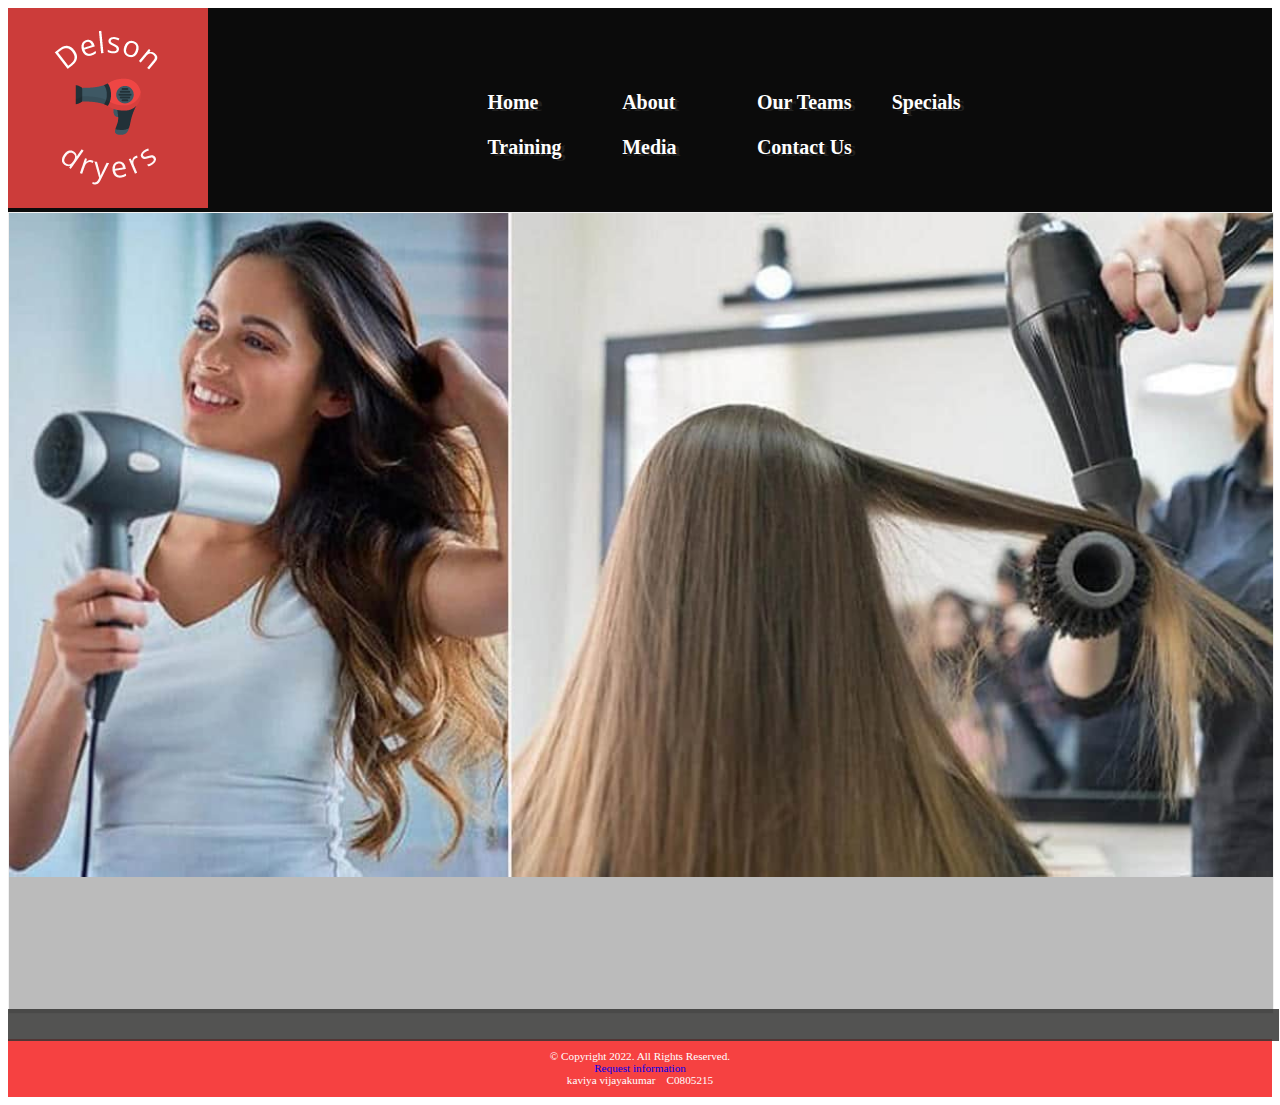
<file: project/index.html>
<!DOCTYPE html>
<html lang="en">

<head>
    <link rel="stylesheet" href="CSS/styles.css">
    <title>Delson Dryers Private Ltd</title>
    <meta charset="utf-8">
    <meta name="viewport" content="width=device-width, initial-scale=1">
</head>

<body>
    <div id="container">
         <header>
            <a href="index.html"><img src="images/logo.png"
                    alt="Delson Dryers Private Ltd"> </a>
        </header>
            <nav>
            <ul>
                <li><a href="index.html"> Home </a></li>
                <li><a href="about.html"> About</a></li>
                <li><a href="teams.html">Our Teams</a></li>
                <li><a href="Specials.html">Specials</a></li>
                <li><a href="Training.html">Training</a></li>
                <li><a href="Media.html">Media </a></li>
                <li><a href="contact.html">Contact Us </a></li>
                    </div>
                  </li>
            
        </ul>
        </nav>
        <div id="banner" class="flip-box">
            <div class="flip-box-inner">
                <div class="flip-box-front">
        <img class="banner-img" src="images/desktop banner.jpg" alt="home banner image">
         
                </div>
    <div class="flip-box-back">
        <h1>Delson Hair Dryers</h1>
        <p>Welcome to Delson Hair Dryers .<br>
            Fast drying.We have the best affordable products with great quality. <br>
            Our brand dryers are portable, no damages are caused to hair, saves your time.<br>
             There are variety of dryers as per hair conditions.</p>
             <img class="purchase-img" src="images/purchase.jpg" alt="welcome image">
    </div>
            </div>
        </div>
        <main></main>
        <footer>
            &copy; Copyright 2022. All Rights Reserved. <br>
             <a href="mailto:info@delsondryers.com">Request information</a><br>
            kaviya vijayakumar &nbsp;&nbsp; C0805215
        </footer>
    </div>
</body>

</html>
</file>
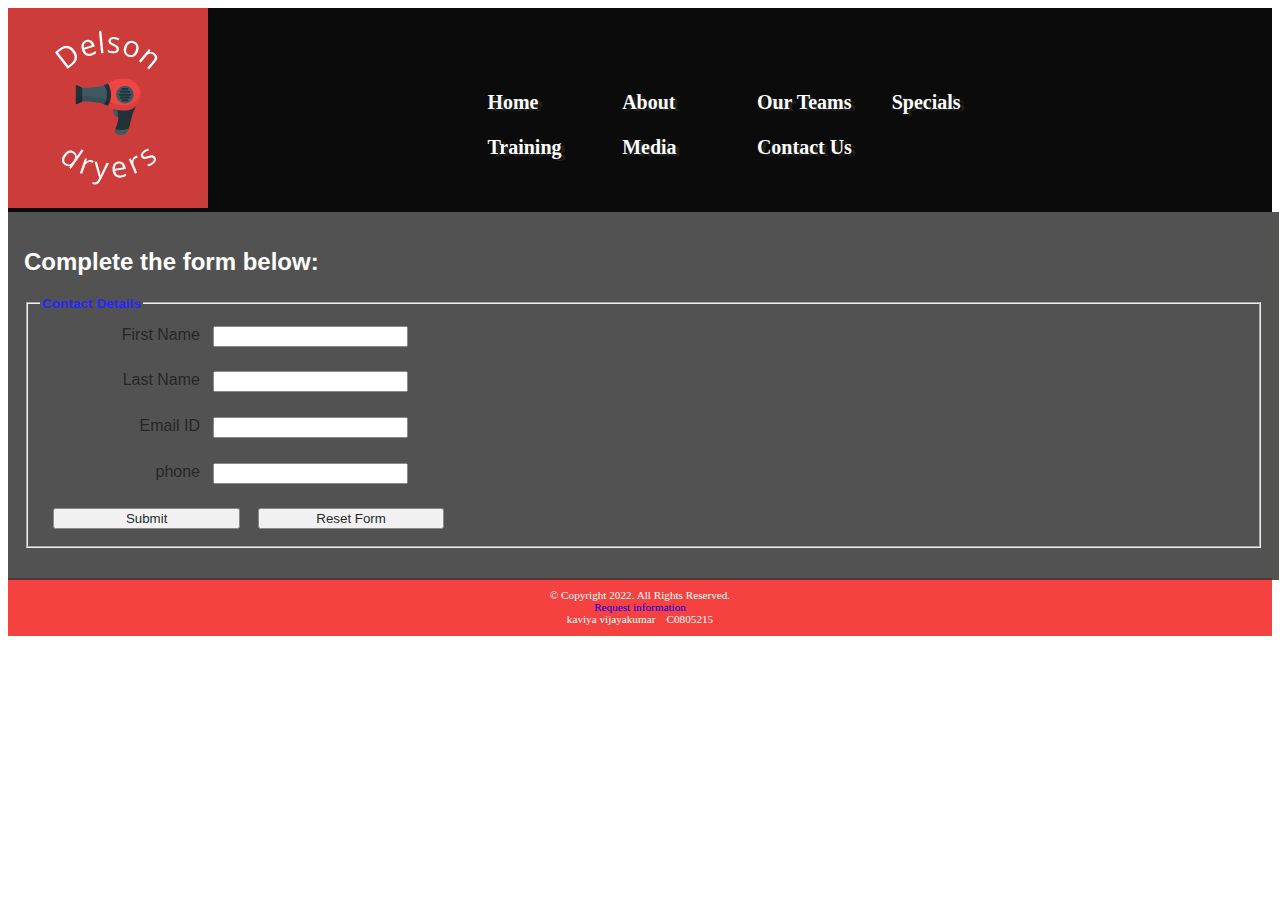
<file: project/contact.html>
<!DOCTYPE html>
<!-- This template was created by kaviya vijayakumar, dec 11,2022.-->
<html lang="en">

<head>
     <link rel="stylesheet" href="CSS/styles.css">
     <link rel="stylesheet" href="CSS/contact.css">
    <title>Delson Dryers Private Ltd</title>
    <meta charset="utf-8">
    <meta name="viewport" content="width=device-width, initial-scale=1">
    <link rel="stylesheet" href="CSS/member.css">
    <script src="http://code.jquery.com/jquery-3.6.0.min.js"></script>
    <script src="js/additional-methods.min.js"></script>
    <script src="js/jquery.validate.min.js"></script>
    <script src="js/contact.js"></script>
    
</head>

<body>
    <div id="container">
     <header>
            <a href="index.html"><img src="images/logo.png"
                    alt="Delson Dryers Private Ltd"> </a>
        </header>
        <nav>
            <ul>
              <li><a href="index.html"> Home </a></li>
              <li><a href="about.html"> About</a></li>
              <li><a href="teams.html">Our Teams</a></li>        
              <li><a href="Specials.html">Specials</a></li>
              <li><a href="Training.html">Training</a></li>
              <li><a href="Media.html">Media </a></li>
              <li><a href="contact.html">Contact Us </a></li>
                  </div>
                </li>
        </ul>
        </nav>
                        
        </div>
            <main>
              <h2>Complete the form below:</h2>
            <form action="register.html" method="get"
            name="contact_form" id="contact_form">
            <fieldset>
                <legend>Contact Details</legend>
                <label for="fname">First Name</label>
                <input type="text" name="fname" id="fname"><br><br>
                <label for="lname">Last Name</label>
                <input type="text" name="lname" id="lname"><br><br>
                <label for="email">Email ID</label>
                <input type="email" name="email" id="email"><br><br>
                <label for="phone">phone </label>
                <input type="tel" name="phone" id="phone"><br><br>
                    
                <input type="submit" id="submit" value ="Submit" class="btn">
                <input type="reset" id="reset" value="Reset Form" class="btn">
            </fieldset>
              </form>
        
      </main>        
        <footer>
            &copy; Copyright 2022. All Rights Reserved. <br>
             <a href="mailto:info@delsondryers.com">Request information</a><br>
            kaviya vijayakumar &nbsp;&nbsp; C0805215
        </footer>
    </div>
</body>

</html>
</file>
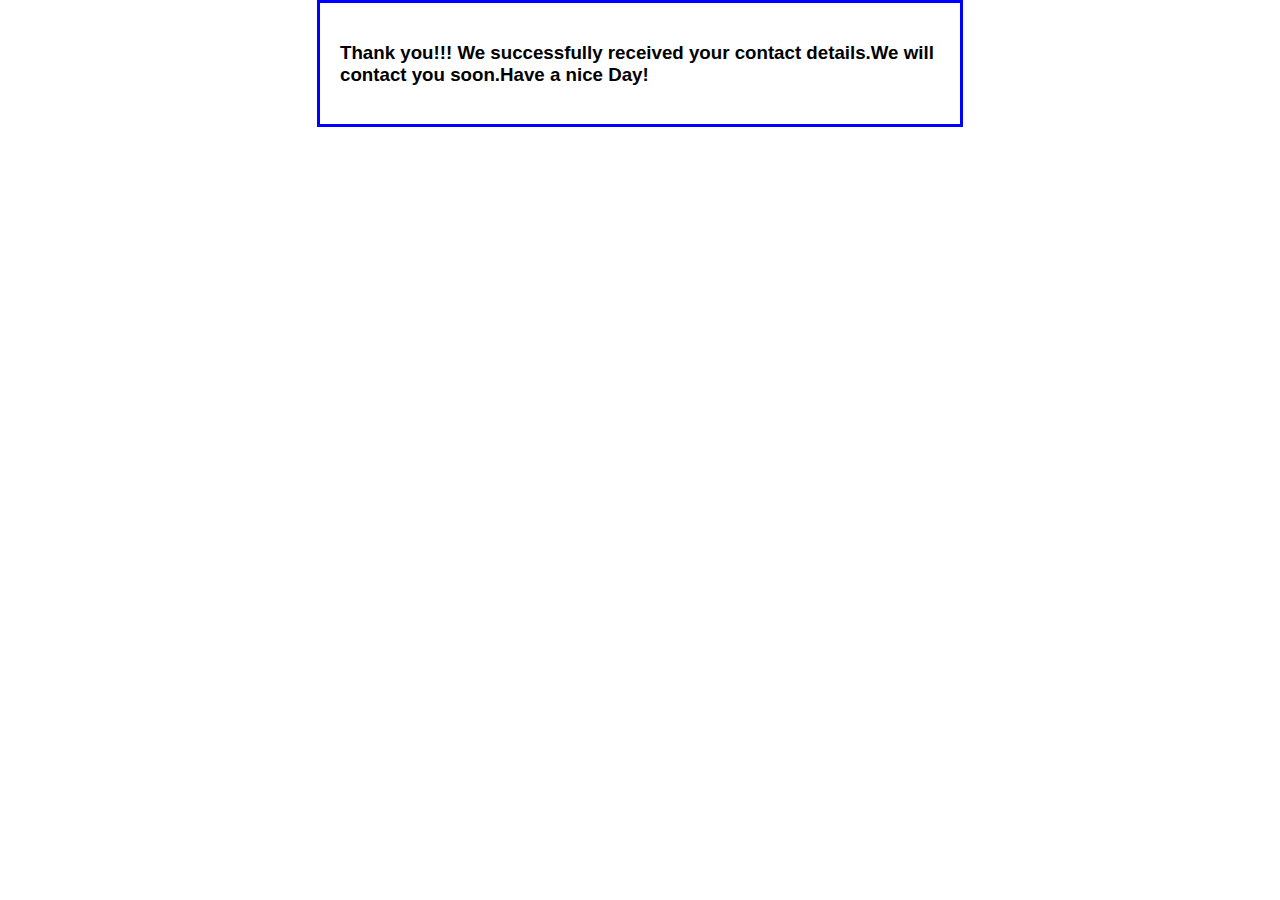
<file: project/register.html>
<!DOCTYPE html>
<html lang="en">
<head>
	<meta charset="UTF-8">
	<title>Reservation Request</title>
	<style>
    	body {
		    font-family: Arial, Helvetica, sans-serif;
		    background-color: white;
		    margin: 0 auto;
		    width: 600px;
		    border: 3px solid blue;
		    padding: 20px;
		}
	</style>
</head>

<body>
	<main>
	    <h3>Thank you!!! We successfully received your contact details.We will contact you soon.Have a nice Day!</h3>
	    
	</main>
</body>
</html>
</file>
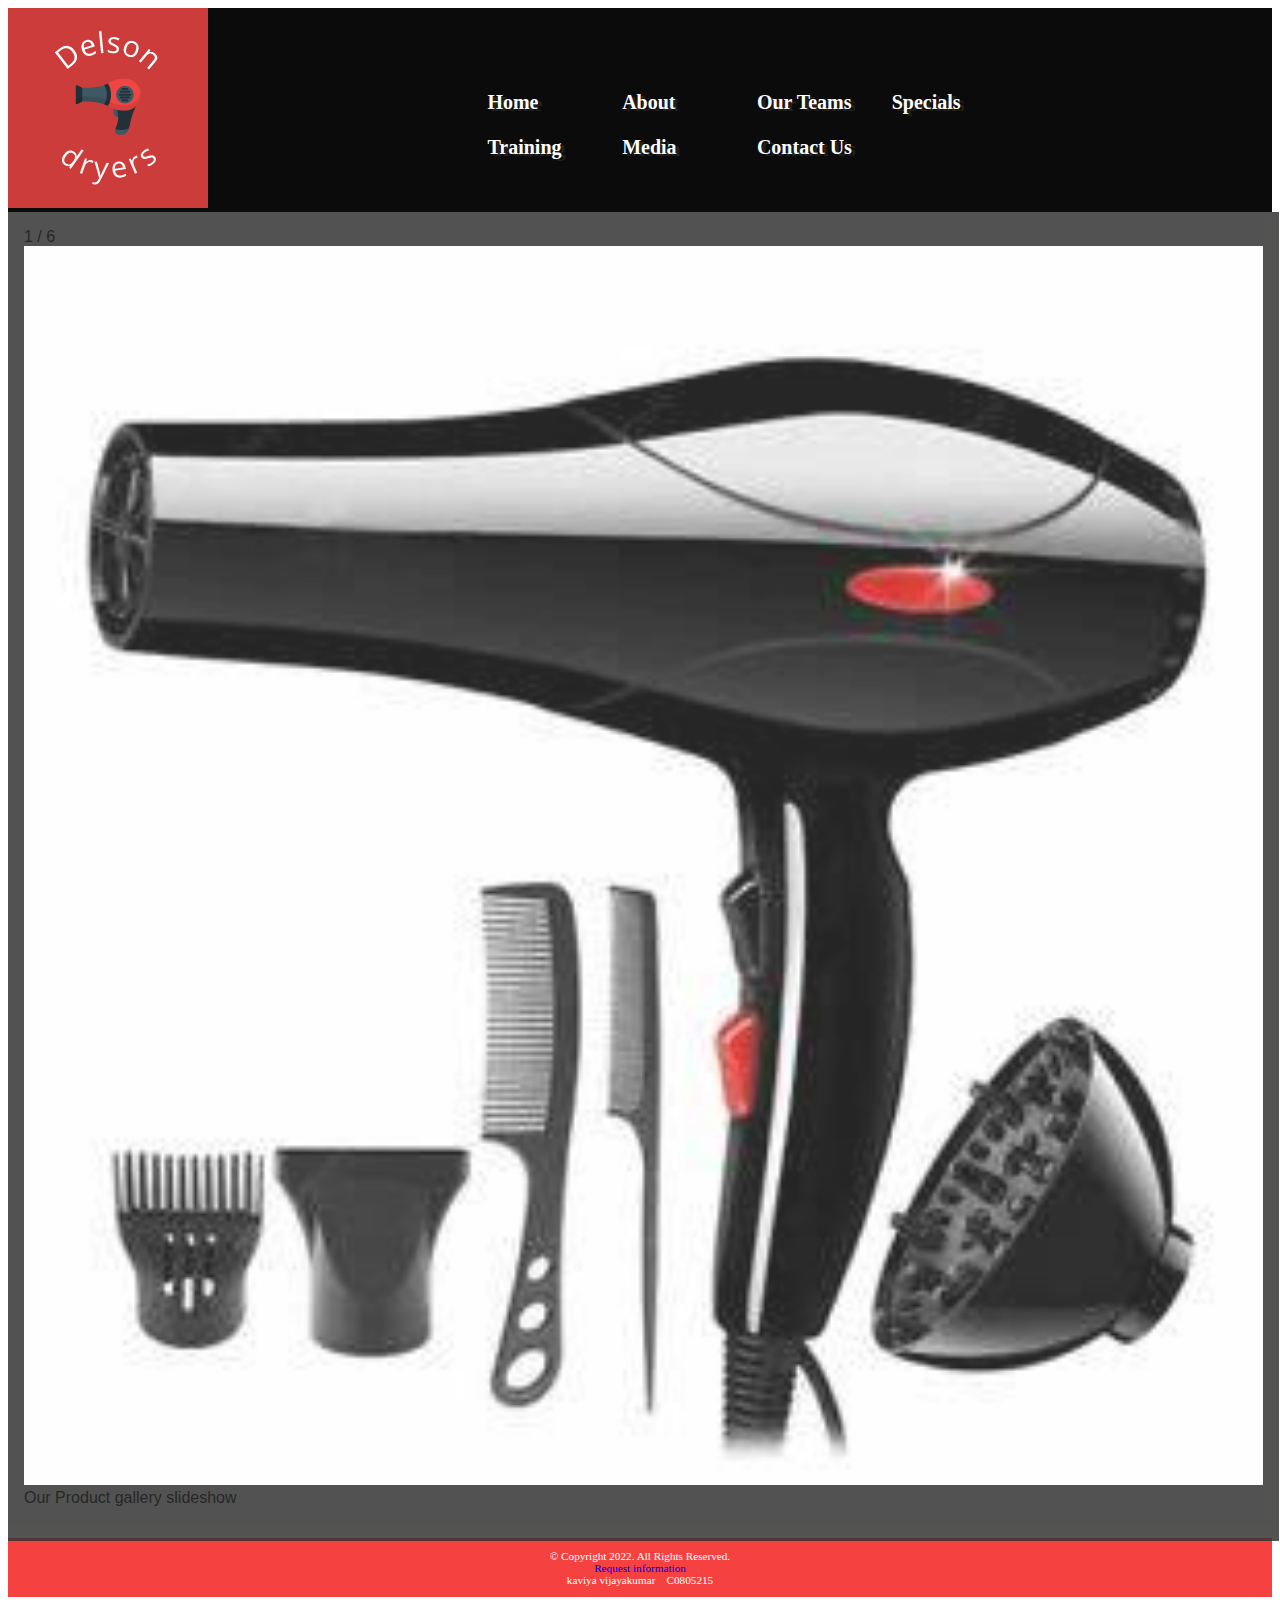
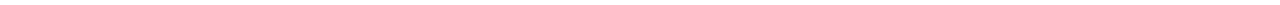
<file: project/Specials.html>
<!DOCTYPE html>
    <!-- This template was created by kaviya vijayakumar, dec 11,2022.-->
    <html lang="en">

    <head>
        <link rel="stylesheet" href="CSS/styles.css">
        <title>Delson Dryers Private Ltd</title>
        <meta charset="utf-8">
        <meta name="viewport" content="width=device-width, initial-scale=1">
        <script src="http://code.jquery.com/jquery-3.6.0.min.js"></script>	 
        <script src="js/jquery.highlight.js"></script>
        <script src="js/menu.js"></script> 
    </head>

    <body>
        <div id="container">
            <header>
                <a href="index.html"><img src="images/logo.png"alt="Delson Dryers Private Ltd"> </a>
            </header>
        <nav>
                <ul>
                    <li><a href="index.html"> Home </a></li>
            <li><a href="about.html"> About</a></li>
            <li><a href="teams.html">Our Teams</a></li>                                 
            <li><a href="Specials.html">Specials</a></li>
            <li><a href="Training.html">Training</a></li>
            <li><a href="Media.html">Media </a></li>
            <li><a href="contact.html">Contact Us </a></li>
                </div>
              </li>
            </ul>
            </nav>             
            <main>
                <div class="slideshow-container">

                    <div class="mySlides fade">
                      <div class="numbertext">1 / 6</div>
                      <img src="images/picture2.jpg" style="width:100%">
                      <div class="text">Our Product gallery slideshow</div>
                    </div>
                    
                    <div class="mySlides fade">
                      <div class="numbertext">2 / 6</div>
                      <img src="images/box.jpg" style="width:100%">
                      <div class="text">Our Product gallery slideshow</div>
                    </div>
                    
                    <div class="mySlides fade">
                      <div class="numbertext">3 / 6</div>
                      <img src="images/picture4.jpg" style="width:100%">
                      <div class="text">Our Product gallery slideshow</div>
                    </div>
                    
                    <div class="mySlides fade">
                        <div class="numbertext">4 / 6</div>
                        <img src="images/Redthumbsup.png" style="width:100%">
                        <div class="text">Our Product gallery slideshow</div>
                    </div>
                    <div class="mySlides fade">
                        <div class="numbertext">2 / 6</div>
                        <img src="images/box.jpg" style="width:100%">
                        <div class="text">Our Product gallery slideshow</div>
                      </div>
                      
                      <div class="mySlides fade">
                        <div class="numbertext">3 / 6</div>
                        <img src="images/picture4.jpg" style="width:100%">
                        <div class="text">Our Product gallery slideshow</div>
                      </div>
                    </div>
                    <br>

<div style="text-align:center">
  <span class="dot"></span> 
  <span class="dot"></span> 
  <span class="dot"></span>
  <span class="dot"></span> 
  <span class="dot"></span> 
  <span class="dot"></span>  
</div>

<script>
let slideIndex = 0;
showSlides();

function showSlides() {
  let i;
  let slides = document.getElementsByClassName("mySlides");
  let dots = document.getElementsByClassName("dot");
  for (i = 0; i < slides.length; i++) {
    slides[i].style.display = "none";  
  }
  slideIndex++;
  if (slideIndex > slides.length) {slideIndex = 1}    
  for (i = 0; i < dots.length; i++) {
    dots[i].className = dots[i].className.replace(" active", "");
  }
  slides[slideIndex-1].style.display = "block";  
  dots[slideIndex-1].className += " active";
  setTimeout(showSlides, 2000); // Change image every 2 seconds
}
</script>
        </main>
            
            <footer>
                &copy; Copyright 2022. All Rights Reserved. <br>
                <a href="mailto:info@delsondryers.com">Request information</a><br>
                kaviya vijayakumar &nbsp;&nbsp; C0805215
            </footer>
        </div>
    </body>

    </html>
</file>
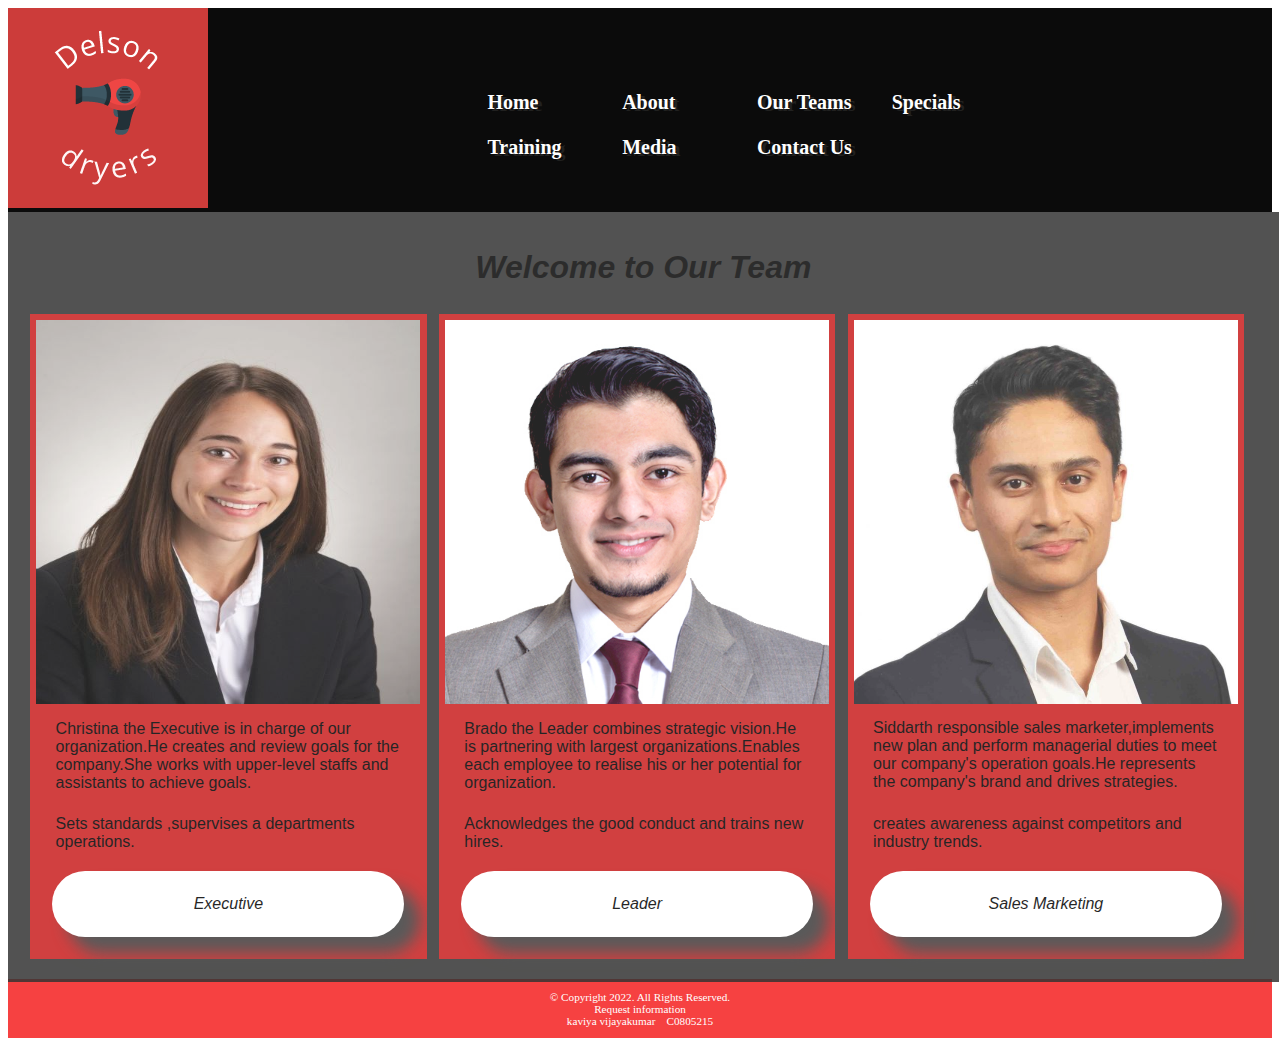
<file: project/teams.html>
<!DOCTYPE html>
<!-- This template is created by kaviya vijayakumar, dec 11,2022.-->
<html lang="en">

<head>
    <link rel="stylesheet" href="CSS/styles.css">
    <link rel="stylesheet" href="CSS/teams.css">
    <title>Delson Dryers Private Ltd</title>
    <meta charset="utf-8">
    <meta name="viewport" content="width=device-width, initial-scale=1">
</head>

<body>
    <div id="container">

        <header>
            <a href="index.html"><img src="images/logo.png" alt="Delson Dryers Private Ltd"> </a>
        </header>
        <nav>
            <ul>
                <li><a href="index.html"> Home </a></li>
                <li><a href="about.html"> About</a></li>
                <li><a href="teams.html">Our Teams</a></li>                  
                <li><a href="Specials.html">Specials</a></li>
                <li><a href="Training.html">Training</a></li>
                <li><a href="Media.html">Media </a></li>
                <li><a href="contact.html">Contact Us </a></li>
                    </div>
                  </li>
            </ul>
        </nav>

          </div>

        <main>
            <h1 id="heading">Welcome to Our Team</h1>
            <article>
                <img src="images/executive.jpg" alt="Executive" >
                <p>Christina the Executive is in charge of our organization.He creates and review goals for the company.She works with upper-level staffs and assistants to achieve goals.</p>
                <p>Sets standards ,supervises a departments operations.</p>
                    <aside>Executive</aside>
            </article>

            <article>
               <img src="images/leadership.jpg" alt="leader">
               <p>Brado the Leader combines strategic vision.He is partnering with largest organizations.Enables each employee  to realise his or her potential for organization.</p>
               <p>Acknowledges the good conduct and trains new hires.</p>
                  <aside>Leader</aside>
            </article>

            <article class="styles">
                <img src="images/sal.jpg" alt="Sales marketer">
                <p>Siddarth responsible sales marketer,implements new plan and perform managerial duties to meet our company's operation goals.He represents the company's brand and drives strategies.</p>
                <p>creates awareness against competitors and industry trends.</p>           
                                 
                <aside> Sales Marketing</aside>
            </article>


        </main>

        <footer>
            &copy; Copyright 2022. All Rights Reserved. <br>
            Request information <ahref="mailto:info@delsondryers.com"></a><br>
                kaviya vijayakumar &nbsp;&nbsp; C0805215
        </footer>
    </div>
</body>

</html>
</file>
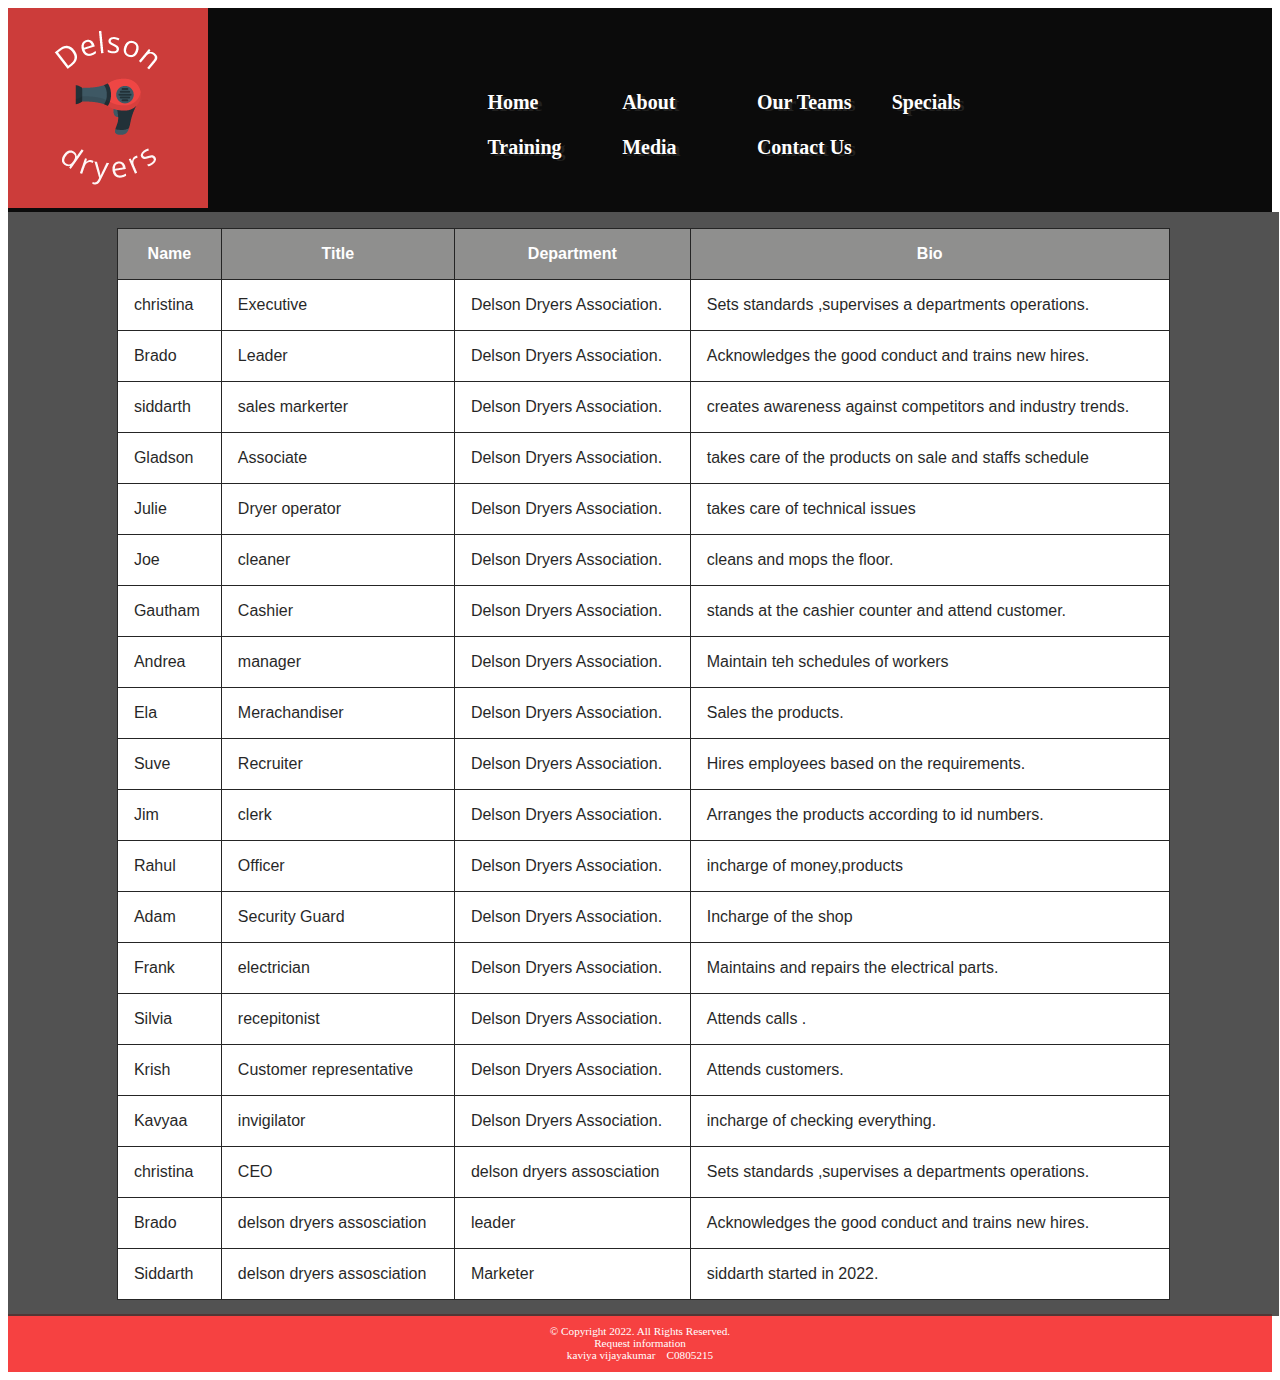
<file: project/Training.html>
<!DOCTYPE html>
<!-- This template was created by kaviya vijayakumar, dec 11,2022.-->
<html lang="en">

<head>
    <link rel="stylesheet" href="CSS/styles.css">
    <title>Delson Dryers Private Ltd</title>
    <meta charset="utf-8">
    <meta name="viewport" content="width=device-width, initial-scale=1">
    <script src="https://code.jquery.com/jquery-3.6.0.min.js"></script>
</head>

<body>
    <div id="container">
       <header>
        <a href="index.html"><img src="images/logo.png" alt="Delson Dryers Private Ltd"> </a>
        </header>

        <nav>
            <ul>
                <li><a href="index.html"> Home </a></li>
            <li><a href="about.html"> About</a></li>
            <li><a href="teams.html">Our Teams</a></li>                          
            <li><a href="Specials.html">Specials</a></li>
            <li><a href="Training.html">Training</a></li>
            <li><a href="Media.html">Media </a></li>
            <li><a href="contact.html">Contact Us </a></li>
                </div>
              </li>
        </ul>
        </nav>
        
        <div class="mobile">

                      
        </div>
        <main>      
          
            <table id="schedule">                
                <tr>
                    <th>Name</th>
                    <th>Title</th>
                    <th>Department</th>
                    <th>Bio</th>
                </tr>
                <tr> 
                    <td>christina</td>
                    <td>Executive</td>
                    <td>Delson Dryers Association.</td>
                    <td>Sets standards ,supervises a departments operations.</td>
                     </tr>
                   <tr>
                     <td>Brado</td>
                    <td>Leader</td>
                    <td>Delson Dryers Association.</td>
                    <td> Acknowledges the good conduct and trains new hires.</td>
                   </tr> <tr>  <td>siddarth</td>
                    <td>sales markerter</td>
                    <td>Delson Dryers Association.</td>
                    <td>creates awareness against competitors and industry trends.</td>
                        </tr><tr><td>Gladson</td>
                    <td>Associate</td>
                    <td>Delson Dryers Association.</td>
                    <td>takes care of the products on sale and staffs schedule

                     </tr>
                     <tr>
                        <td>Julie</td>
                    <td>Dryer operator</td>
                    <td>Delson Dryers Association.</td>
                    <td>takes care of technical issues</td>
                    </tr>
                        <tr>
                            <td>Joe</td>
                    <td>cleaner</td>
                    <td>Delson Dryers Association.</td>
                    <td>cleans and mops the floor.</td>
                    </tr>
                    <tr>
                        <td>Gautham</td>
                    <td>Cashier</td>
                    <td>Delson Dryers Association.</td>
                    <td>stands at the cashier counter and attend customer.</td>
                        </tr>
                        <tr>
                            <td>Andrea</td>
                    <td>manager</td>
                    <td>Delson Dryers Association.</td>
                    <td>Maintain teh schedules of workers</td>
                        </tr> <tr>
                            <td>Ela</td>
                    <td>Merachandiser</td>
                    <td>Delson Dryers Association.</td>
                    <td>Sales the products.</td>  
                    </tr>
                <tr> 
                        <td>Suve</td>
                    <td>Recruiter</td>
                    <td>Delson Dryers Association.</td>
                    <td>Hires employees based on the requirements.</td>
                       </tr> 
                       <tr><td>Jim</td>
                    <td>clerk</td>
                    <td>Delson Dryers Association.</td>
                    <td>Arranges the products according to id numbers.</td>
                       </tr><tr> <td>Rahul</td>
                    <td>Officer</td>
                    <td>Delson Dryers Association.</td>
                    <td>incharge of money,products</td>
                        <tr>
                            <td>Adam</td>
                    <td>Security Guard</td>
                    <td>Delson Dryers Association.</td>
                    <td>Incharge of the shop </td>
                    </tr>
                        <td>Frank</td>
                    <td>electrician</td>
                    <td>Delson Dryers Association.</td>
                    <td>Maintains and repairs the electrical parts.</td>
                    </tr>
                    <tr>
                        <td>Silvia</td>
                    <td>recepitonist</td>
                    <td>Delson Dryers Association.</td>
                    <td>Attends calls .</td>
                    </tr>
                    <tr>
                        <td>Krish</td>
                    <td>Customer representative</td>
                    <td>Delson Dryers Association.</td>
                    <td>Attends customers.</td>
                    </tr>
                    <tr>
                        <td>Kavyaa</td>
                    <td>invigilator</td>
                    <td>Delson Dryers Association.</td>
                    <td>incharge of checking everything.</td>
                                           
                </tr>
                </table>
                <script>
                    $(document).ready(function(){
                        $.ajax({
                            url:"employee.json",
                            dataType:"json",
                            success:function(data){
                                $(data.employees).each(function(index,value){
                                    var record = "<tr><td>"+value.name+"</td><td>"+
                                        value.title+"</td><td>"+value.department+"</td><td>"+value.bio+"</td></tr>";
                                    $("#schedule").append(record);
                                });
                            }
                        });
                    });
                </script>
                                    
    </main>
         <footer>
            &copy; Copyright 2022. All Rights Reserved. <br>
            Request information <ahref="mailto:info@delsondryers.com"></a><br>
            kaviya vijayakumar &nbsp;&nbsp; C0805215
        </footer>
    </div>
</body>

</html>
</file>
<file: project/CSS/styles.css>
body {
    background-color: #696b6b;
}
img {
    max-width: 100%;
}
#container {
    width: 100%;
    margin-left: auto;
    margin-right: auto;

}
header {
    text-align: center;
}

nav {
    font-family:Georgia, 'Times New Roman', Times, serif;
    font-size: 1.25em;
    font-weight: bold;
    text-align: left;
    margin-top: -1.5em;

}

nav ul {
    padding: 0;
    margin-top: 0.5em;
    margin-bottom: 0.5em;
    float:left;
}


nav li {
     border-radius: 2em;
    list-style-type: none;
    margin: 0.3em;
    padding: 0.4em;
}

nav li a {
    color: #FFFFFF;
    text-decoration: orangered;
}

nav li a:link {
    color: #FFFFFF;
}

nav li a:visited {
    color: #0c0103;
}

nav li a:hover {
    color: #ff2f00;
    font-style: oblique;

}

nav li a:active {
    color: #cc5800;
}

main {
    display: block;
    font-family: Verdana, Arial, sans-serif;
    font-size: 1em;
    margin-top: 0.5em;
    padding: 1em;
    border-radius: 2em 0 2em 0;
    background-color: #FFFFFF;
    opacity: 0.85;
}

main a {
    background-color: #9D9D93;
    border-radius: 1em;
    color: #FFFFFF;
    font-weight: bold;
    padding: 0.5em;
    text-decoration: none;
}

footer {
    font-size: .70em;
    text-align: center;
    margin-top: 2em;
    color: #FFFFFF;

}

footer a {
    
    text-decoration: none;
}

aside {
    font-style:italic;
}

.about {
    display: none;
}

.mobile {
    display: inline;
}

.desktop {
    display: none;
}

.tablet {
    display: none;
}

@media only screen and (min-width: 660px) {


     nav li {
        display: inline;
        float: left;
        margin-left: 1%;
        margin-right: 1%;
        padding-left: 0;
        padding-right: 0;
        width: 18%;
        white-space: nowrap;
        border-radius: 0;
        
    }

    main {
        clear: left;
        margin-top: -0.3em;
        border-radius: 0;
        overflow: auto;
    }

    .mobile {
        display:inline;
    }

   .desktop {
        display: inline;
    }
    .alignment {
        width: 98%;
         
    }
    .hycool {
        display: inline;
        float: left;
        margin-right: 1.5em;
        width: 650px;
        height: 450px;

           }
    .percentage{
        display: inline;
        float: left;
        margin-right: 1.5em;
        width: 750px;
        height:350px;
        padding-top:5%;
       
    }
    
    
     h1 {
        text-align: center;
        text-shadow: #c5d7cb;
    }
        
    .tablet {
        display:block;
        margin-top: -3em;
        margin-bottom: -1em;
    }

    section {
        padding-bottom: 5em;
    }

    section h1 {
        text-align: left;
        font-style:italic;
        
        
    }
    .page {

        text-align: center;
    }

    .contact {
        background-color:gray;
        color: #1d1d1c;
        padding: 2em;
        text-decoration: underline;
        background-size: 50%;
        text-align: left;
        
    }
     
    aside{
        background-color: rgb(244, 70, 70);
        border-radius: 2em 2em 2em 2em;
        box-shadow: 1em 1em 1em #4c4f4d;
        padding: 2em;
        margin: 1em;
        
    }
    }
   table {
        border: 1px solid #000000;
        border-collapse: collapse;
        margin-left: auto;
        margin-right: auto;
        width: 100%;
      
          }
    th,
    td {
        border: 0.1em solid #000000;
        padding: 1em;
        height:70%;
    }
    table tr:hover{  
        background: #f04444;
    }

    th {
        background-color: #7c7c7b;
        color: #FFFFFF;
    }

    
    caption {
        font-size: 1.5em;
        font-weight: bold;
        padding-bottom: 0.5em;
    }
   
    dt {
        font-weight: bold;
        margin-top: 0.7em;
    }



@media only screen and (min-width: 830px) {

    #container {
        background-color: #0b0b0b;
    }

     nav ul {
        margin: 1%;
        padding-left: 2%;
        padding-right: 0%;
        float:left;
    }

    nav li {
        margin-left: 12%;
        margin-right:2%;
        padding: 0%;
        width: 10%;
        float :left;
    }

    nav li a {
        display: inline-block;
        padding: 0.7em;
        text-shadow: 0.2em 0.1em #212120;
        
    }

     nav li a:link {
        color: #FFFFFF;
    }

    nav li a:visited {
        color: #f9f9fb;
    }

    nav li a:hover {
        color: #f43113;
        font-style:verdana italic;

    }

    nav li a:active {
        color: #fffaff;
    }

    nav li a {
        display: inline-block;
        padding: 0.25em;
    }

     main {
        background-color: #353534;
        width: 98%;
    }

     main p {
        color: #FFFFFF;
        margin-left: auto;
        margin-right: auto;
        width: 90%;
        text-align: center;
    }

    body {
        background-color: #FFFFFF;
    }

     header {
        text-align: left;
    }

    section {
        color: #FFFFFF;
        margin-left: 1em;
        padding-bottom: 10px;
    }

    section a {
        color: #FFFFFF;
    }
    section p {
        margin-left: 0;
        text-align:left;
    }

    main h2 {
        color: #FFFFFF;
    }
    .contact {
        color: #fcfbfb;
        width: 90%;
        
    }
    nav {
        float: right;
        margin-top: -7em;
        margin-right: 3em;
        margin-bottom: 0;
        width: 65%;
    }

      h1 {
        color: #FFFFFF;
    }
    h3{
      font-style: italic;
     }
     footer {
        background-color: #f64141;
        margin-top: -0.2em;
        padding: 1em;
    }

     main article h2 {
     color: #000000;

    }
    

   table {
        background-color: #FFFFFF;
        width: 85%;
        font-family: Tahoma, Geneva, sans-serif;
        
    }
    .dropDown{
        padding-top: 6px;
     }
    
    .menu-hidden{
       display: none;
       padding-top: 5px;
       margin-bottom: -10px;
    }
    
    .menu{
       background-color: black;
       color: aliceblue;
       font-weight: bold;
       font-size: 15px;
       font-family: Verdana, Geneva, Tahoma, sans-serif;
       font-style: italic;
    }
    
    .menu:hover{
       font-size: 18px;
       font-weight: bolder;
       font-style: normal;
       
     }
    
     .dropDown:hover .menu-hidden{
        display: block;
        
        padding-bottom: 20px;
        margin-bottom: -6px;
        position: absolute;
        width: 10vw;
        background-color: black;
        font-style: normal;
        height: 15vh;
        border: 2px solid white;
        border-radius: 10px;
        text-align: left;
     } 
    
     .menu-hidden:hover a:hover{
       
       font-size: 15px;
       color: red;
        border-radius: 5px;
        position: relative;
        
     }
    
    caption {
        color: #dc1515;
        font-style: italic;
    }

    .banner-img{

        width: 100%;
        
}
    }
        
     .special-img:hover{
        transform: translate(0px, -8px);
        border-radius: 55px;
        
     }

     .special-img{
        width: 30%;
        
     }
       
     .flip-box {
        background-color: transparent;
        width: 100%;
        height: 800px;
        border: 1px solid #f1f1f1;
        perspective: 1000px;  
      }
      
      .flip-box-inner {
        position: relative;
        width: 100%;
        height: 100%;
        text-align: center;
        transition: transform 0.8s;
        transform-style: preserve-3d;
      }
      
      .flip-box:hover .flip-box-inner {
        transform: rotateY(180deg);
      }
      
      .flip-box-front, .flip-box-back {
        position: absolute;
        width: 100%;
        height: 100%;
        -webkit-backface-visibility: hidden; 
        backface-visibility: hidden;
      }
      
      
      .flip-box-front {
        background-color: #bbb;
        color: black;
      }
      
      .flip-box-back {
        background-color: rgb(255, 75, 30);
        color: white;
        transform: rotateY(180deg);
      }
      
.purchase-img{
    width:900px;
}   

h5{
    text-align: left;
}
video{
  text-align: center;
    margin-left: 10%;
    margin-right: 10%;
    margin-bottom: 20px;
    width: 80%;
    border-radius: 15px;

}
audio{
    text-align: center;
    width: 80%;
    margin-left: 10%;
    margin-right: 10%;
}
.dropdown{
    padding-top:2px;
 }

.menu-hidden{
   display: none;
   padding-top: 5px;
   margin-bottom: -10px;
}

.report{
   background-color: black;
   color: white;
   font-weight: bold;
   font-size: 15px;
   font-style:inherit;
}
.report:hover{
   font-size: 10px;
   font-style:inherit;
   
 }

 .dropdown:hover .menu-hidden{
    display: block;
     padding-bottom: 15px;
    margin-bottom: 1px;
    position: absolute;
    width: 5.5vw;
    background-color: black;
    font-style: normal;
    height: 10vh;
    border: 2px solid white;
    border-radius: 10px;
    text-align: left;
 } 

 .menu-hidden a:hover{
   
   font-size: 1px;
   color: red;
    border-radius:2px;
    position: relative;
    
 }
</file>
<file: project/CSS/contact.css>
/* Style sheet created by: kaviya vijayakumar Dec 11,2022*/
body {
    background-color: #696b6b;
}
img {
    max-width: 100%;
}
#container {
    width: 100%;
    margin-left: auto;
    margin-right: auto;

}
header {
    text-align: center;
}

nav {
    font-family: Georgia, 'Times New Roman', Times, serif;
    font-size: 1.25em;
    font-weight: bold;
    text-align: left;
    margin-top: -1.5em;

}

nav ul {
    padding: 0;
    margin-top: 0.5em;
    margin-bottom: 0.5em;
    float:left;
}

nav li {
    background-color: #545453;
    border-radius: 2em;
    list-style-type: none;
    margin: 0.3em;
    padding: 0.4em;
}

nav li a {
    color: #FFFFFF;
    text-decoration: orangered;
}

nav li a:link {
    color: #FFFFFF;
}

nav li a:visited {
    color: #0c0103;
}

nav li a:hover {
    color: #ff2f00;
    font-style: oblique;

}

nav li a:active {
    color: #cc5800;
}

main {
    display: block;
    font-family: Verdana, Arial, sans-serif;
    font-size: 1em;
    margin-top: 0.5em;
    padding: 1em;
    border-radius: 2em 0 2em 0;
    background-color: #FFFFFF;
    opacity: 0.85;
}

main a {
    background-color: #9D9D93;
    border-radius: 1em;
    color: #FFFFFF;
    font-weight: bold;
    padding: 0.5em;
    text-decoration: none;
}

footer {
    font-size: .70em;
    text-align: center;
    margin-top: 2em;
    color: #FFFFFF;

}

footer a {
    
    text-decoration: none;
}

aside {
    font-style:italic;
}

.about {
    display: none;
}

.mobile {
    display: inline;
}

.desktop {
    display: none;
}

.tablet {
    display: none;
}

@media only screen and (min-width: 660px) {


     nav li {
        display: inline;
        float: left;
        margin-left: 1%;
        margin-right: 1%;
        padding-left: 0;
        padding-right: 0;
        width: 18%;
        white-space: nowrap;
        border-radius: 0;
        background-color: transparent;
    }

    main {
        clear: left;
        margin-top: -0.3em;
        border-radius: 0;
        overflow: auto;
    }

    .mobile {
        display: none;
    }

   .desktop {
        display: inline;
    }
    .alignment {
        width: 98%;
        
    }
    .hycool {
        display: inline;
        float: left;
        margin-right: 1.5em;
        width: 650px;
        height: 450px;
    }
    
     h1 {
        text-align: center;
        text-shadow: #c5d7cb;
    }
        
    .tablet {
        display: block;
        margin-top: -3em;
        margin-bottom: -1em;
    }

    section {
        padding-bottom: 5em;
    }

    section h1 {
        text-align: left;
        font-style:italic;
    
        
    }
    .contact {
        background-color:gray;
        color: #1d1d1c;
        padding: 2em;
        text-decoration: underline;
        background-size: 50%;
        text-align: left;
        
    }
     
    aside{
        background-color: rgb(244, 70, 70);
        border-radius: 2em 2em 2em 2em;
        box-shadow: 1em 1em 1em #4c4f4d;
        padding: 1.5em;
        margin: 1em;
        
    }
    }
   table {
        border: 1px solid #000000;
        border-collapse: collapse;
        margin-left: auto;
        margin-right: auto;
        width: 100%;
      
          }
    th,
    td {
        border: 0.1em solid #000000;
        padding: 1em;
        height:70%;
    }
    table tr:hover{  
        background: #f04444;
    }

    th {
        background-color: #7c7c7b;
        color: #FFFFFF;
    }

    
    caption {
        font-size: 1.5em;
        font-weight: bold;
        padding-bottom: 0.5em;
    }

    
    section a {
        background-color: transparent;
        color: #1d1d1c;
        font-weight: normal;
        padding: 0;
        text-decoration: underline;
    }

     dt {
        font-weight: bold;
        margin-top: 0.7em;
    }
@media only screen and (min-width: 830px) {

    #container {
        background-color: #0b0b0b;
    }

     nav ul {
        margin: 1%;
        padding-left: 2%;
        padding-right: 0%;
        float:left;
    }

    nav li {
        margin-left: 12%;
        margin-right:2%;
        padding: 0%;
        width: 10%;
        float :left;
    }

    nav li a {
        display: inline-block;
        padding: 0.7em;
        text-shadow: 0.2em 0.1em #212120;
        
    }

     nav li a:link {
        color: #FFFFFF;
    }

    nav li a:visited {
        color: #f9f9fb;
    }

    nav li a:hover {
        color: #f43113;
        font-style:verdana italic;

    }

    nav li a:active {
        color: #fffaff;
    }

    nav li a {
        display: inline-block;
        padding: 0.25em;
    }

     main {
        background-color: #353534;
        width: 98%;
    }

     main p {
        color: #FFFFFF;
        margin-left: auto;
        margin-right: auto;
        width: 90%;
        text-align: center;
    }

    body {
        background-color: #FFFFFF;
    }

     header {
        text-align: left;
    }

    section {
        color: #FFFFFF;
        margin-left: 1em;
        padding-bottom: 5em;
    }

    section a {
        color: #FFFFFF;
    }
    section p {
        margin-left: 0;
        text-align:left;
    }

    main h2 {
        color: #FFFFFF;
    }
    .contact {
        color: #fcfbfb;
        width: 90%;
        
    }
    nav {
        float: right;
        margin-top: -7em;
        margin-right: 3em;
        margin-bottom: 0;
        width: 65%;
    }

        figure img {
        height: 15em;
        opacity: 0.7;
    }

        figure img :hover {
        opacity: 1;
    }

     h1 {
        color: #FFFFFF;
    }

     footer {
        background-color: #f64141;
        margin-top: -0.2em;
        padding: 1em;
    }

     main article h2 {
     color: #000000;
    }

    table {
        background-color: #FFFFFF;
        width: 85%;
        font-family: Tahoma, Geneva, sans-serif;
        
    }

    
    caption {
        color: #dc1515;
        font-style: italic;
       

    }

    .banner-img{

        width: 100%;
        
}
    }
    .special-img:hover{
        width: 300px;
        height: 250px;
        border-radius: 10%;
        background-color: #FFFFFF;
        border: radius 2px;
        box-shadow: 1em 1em 1em #4c4f4d;
        padding: 5px;
        margin: 2px;
        border-width: 2px;
        animation: shake 0.5s;
        animation-iteration-count: infinite;
     }
     .flip-box {
        background-color: transparent;
        width: 100%;
        height: 800px;
        border: 1px solid #f1f1f1;
        perspective: 1000px;  
      }
      
      .flip-box-inner {
        position: relative;
        width: 100%;
        height: 100%;
        text-align: center;
        transition: transform 0.8s;
        transform-style: preserve-3d;
      }
      
      .flip-box:hover .flip-box-inner {
        transform: rotateY(180deg);
      }
      
      .flip-box-front, .flip-box-back {
        position: absolute;
        width: 100%;
        height: 100%;
        -webkit-backface-visibility: hidden; 
        backface-visibility: hidden;
      }
      
      
      .flip-box-front {
        background-color: #bbb;
        color: black;
      }
      
      .flip-box-back {
        background-color: rgb(255, 75, 30);
        color: white;
        transform: rotateY(180deg);
      }
      
.purchase-img{
    width:900px;
}   

h5{
    text-align: left;
}
</file>
<file: project/CSS/member.css>
/* member.css */

label {
	float: left;
    width: 10em;
    text-align: right;
}
input {
    width: 14em;
    margin-left: 1em;
    margin-bottom: .5em;
}
#buttons input {
	width: 7em;
	margin-right: 0;
}
fieldset {
    margin-top: 1em;
    margin-bottom: 1em;
    padding-top: .5em;
}
legend {
    color: blue;
    font-weight: bold;
    font-size: 85%;
    margin-bottom: .5em;
}
span {
	color: red;
	font-size: 87.5%;
	margin-left: .5em;
}
#individual, #corporate {
	width: 1em;
	margin-bottom: .9em;
}
label.error {
	float: none;
	color: red;
	font-size: 87.5%;
}
</file>
<file: project/CSS/teams.css>
article{
	background-color: #ca1f1f;
	float: left; 
	margin: 0.5%;
	padding: 0.5%; 
	text-align: center;
	width: 31%;
    transition: 0.4s;
  }
     
  main article p {
	color: #000000;
	margin-top: 2%;
	padding: 1%;
	text-align: left;

  }

  article:hover{
    transform: translate(0px, -8px);
  }
  main article ul{
	text-align: left;
  }
  aside{
	background-color: #FFFFFF;
	border-radius: 6em 6em 6em 6em;
	box-shadow: 1em 1em 1em #3e3e3e; 
	padding: 1.5em; 
	margin: 1em;
  }
  h1{
    color: #080808;
    font-style: italic;
   
  }
</file>
